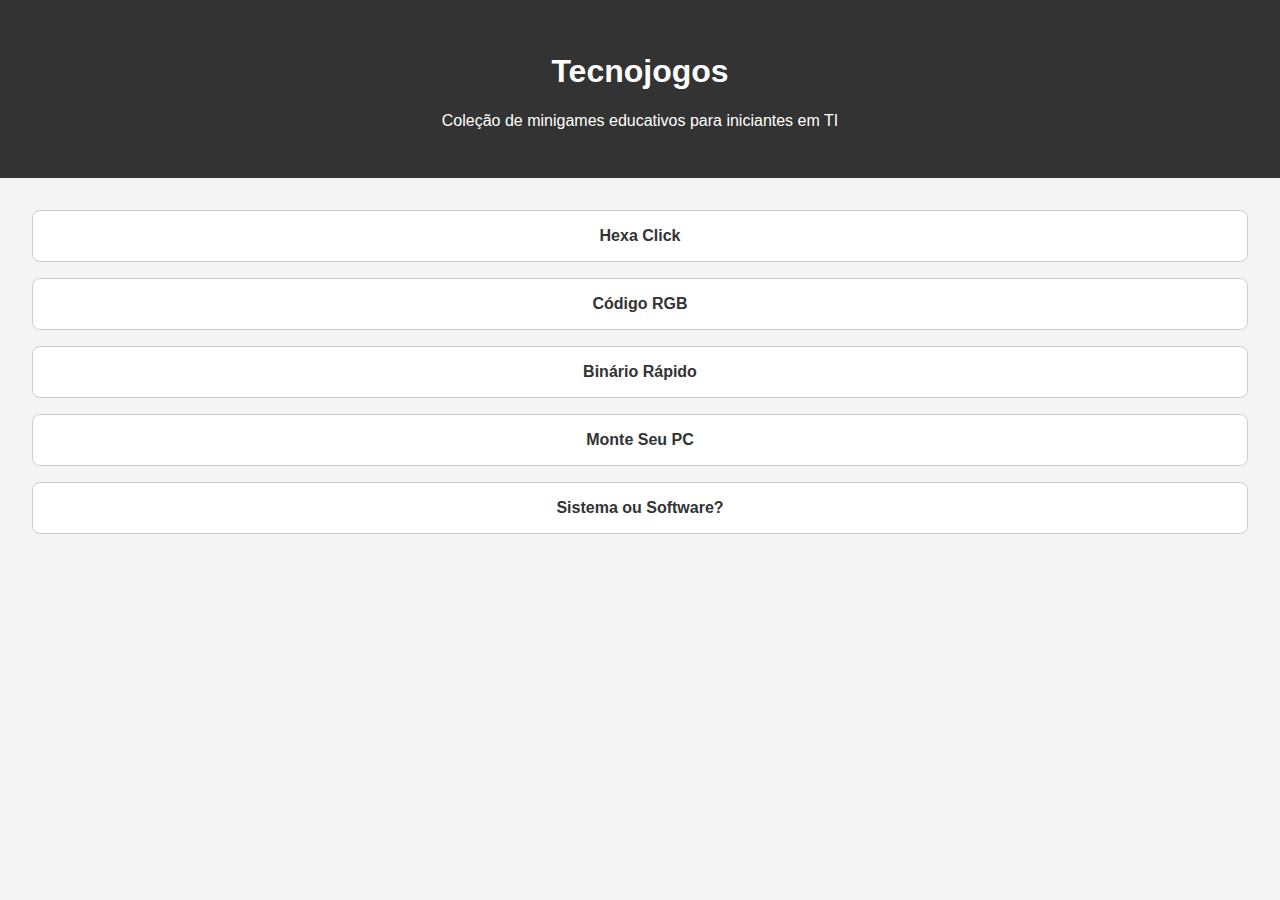
<file: index.html>
<!-- Caminho: tecnojogos/index.html -->
<!DOCTYPE html>
<html lang="pt-BR">
<head>
  <meta charset="UTF-8" />
  <meta name="viewport" content="width=device-width, initial-scale=1.0"/>
  <title>Tecnojogos</title>
  <link rel="stylesheet" href="css/style.css" />
  <link rel="manifest" href="manifest.json" />
  <meta name="theme-color" content="#3f51b5" />
</head>
<body>
  <header>
    <h1>Tecnojogos</h1>
    <p>Coleção de minigames educativos para iniciantes em TI</p>
  </header>

  <main>
    <section class="jogos">
      <a href="jogos/hexa-click/index.html">Hexa Click</a>
      <a href="jogos/codigo-rgb/index.html">Código RGB</a>
      <a href="jogos/binario-rapido/index.html">Binário Rápido</a>
      <a href="jogos/monte-seu-pc/index.html">Monte Seu PC</a>
      <a href="jogos/sistema-ou-software/index.html">Sistema ou Software?</a>
    </section>
  </main>

  <script src="js/script.js"></script>
  <script>
    if ('serviceWorker' in navigator) {
      navigator.serviceWorker.register('./service-worker.js')
        .then(() => console.log("Service Worker registrado com sucesso"))
        .catch(err => console.error("Erro ao registrar o Service Worker:", err));
    }
  </script>
</body>
</html>
</file>
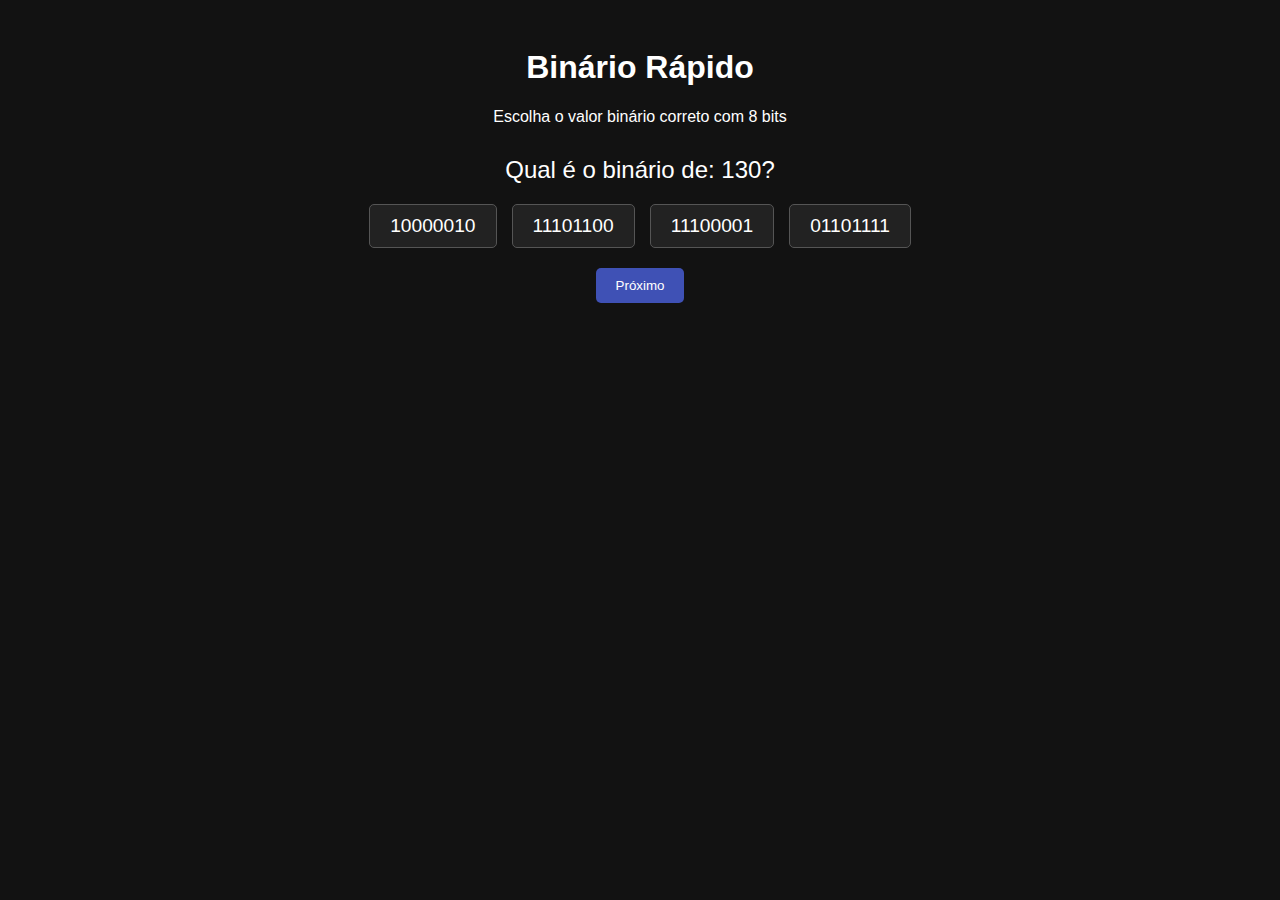
<file: jogos/binario-rapido/index.html>
<!-- Caminho: tecnojogos/jogos/binario-rapido/index.html -->
<!DOCTYPE html>
<html lang="pt-BR">
<head>
  <meta charset="UTF-8" />
  <meta name="viewport" content="width=device-width, initial-scale=1.0"/>
  <title>Binário Rápido</title>
  <link rel="stylesheet" href="style.css">
</head>
<body>
  <header>
    <h1>Binário Rápido</h1>
    <p>Escolha o valor binário correto com 8 bits</p>
  </header>

  <main>
    <div id="question">Qual é o binário de: <span id="decimal-number">0</span>?</div>
    <div id="options"></div>
    <div id="feedback"></div>
    <button id="next-btn">Próximo</button>
  </main>

  <script src="script.js"></script>
</body>
</html>
</file>
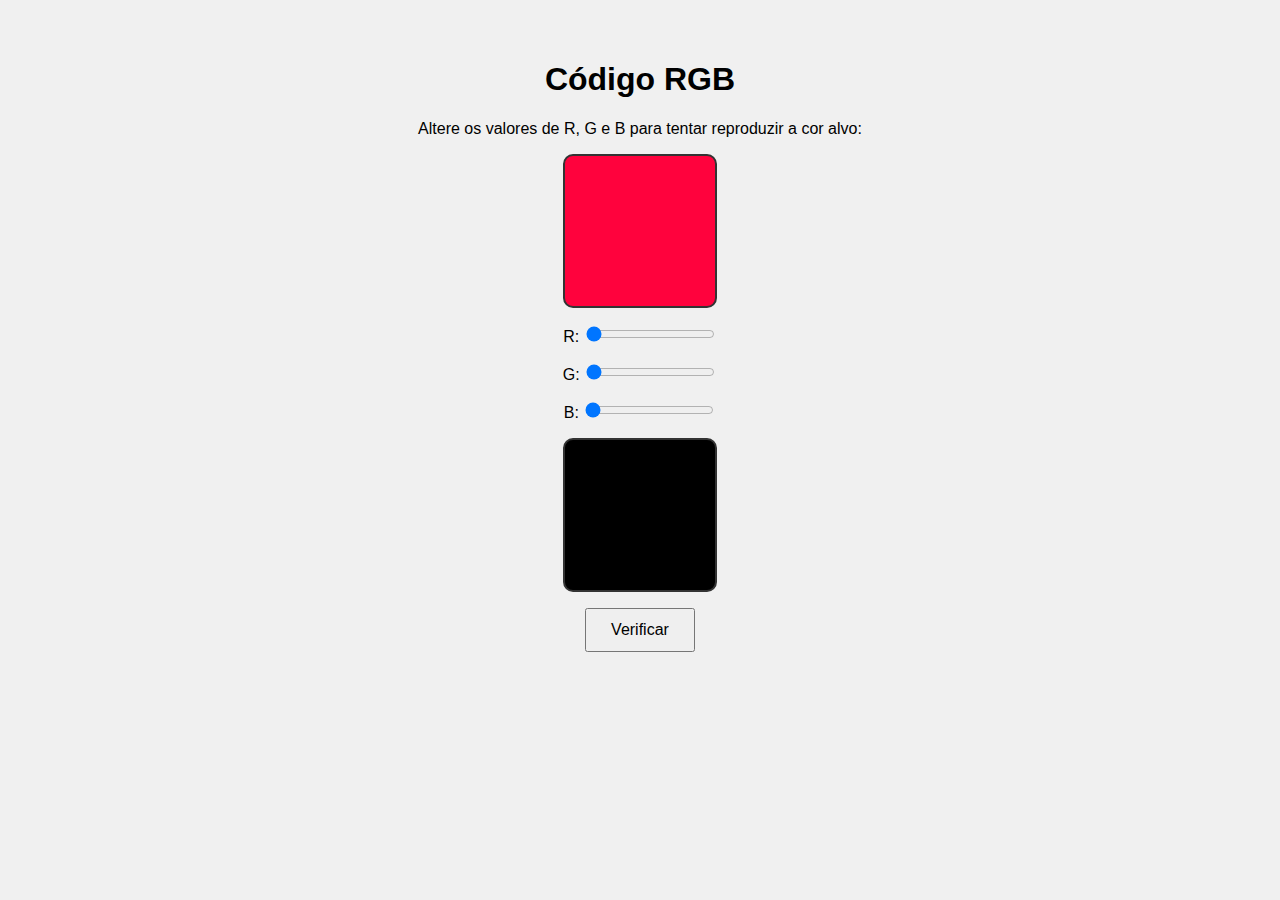
<file: jogos/codigo-rgb/index.html>
<!-- Caminho: tecnojogos/jogos/codigo-rgb/index.html -->
<!DOCTYPE html>
<html lang="pt-BR">
<head>
  <meta charset="UTF-8" />
  <meta name="viewport" content="width=device-width, initial-scale=1.0"/>
  <title>Código RGB</title>
  <link rel="stylesheet" href="style.css" />
</head>
<body>
  <h1>Código RGB</h1>
  <p>Altere os valores de R, G e B para tentar reproduzir a cor alvo:</p>

  <div id="cor-alvo"></div>

  <div class="sliders">
    <label>R: <input type="range" min="0" max="255" value="0" id="r"></label>
    <label>G: <input type="range" min="0" max="255" value="0" id="g"></label>
    <label>B: <input type="range" min="0" max="255" value="0" id="b"></label>
  </div>

  <div id="cor-atual"></div>

  <button onclick="verificarCor()">Verificar</button>

  <script src="script.js"></script>
</body>
</html>
</file>
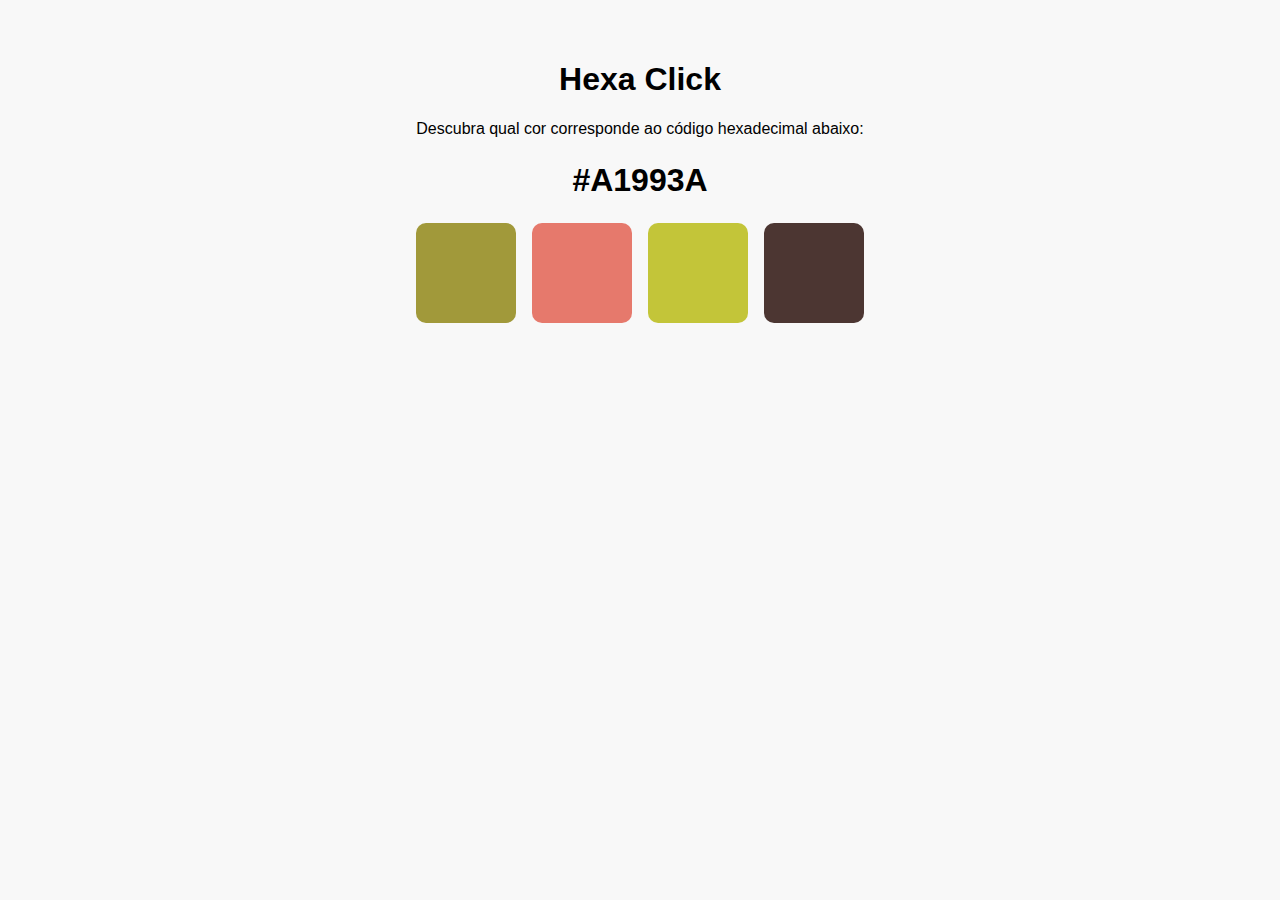
<file: jogos/hexa-click/index.html>
<!-- Caminho: tecnojogos/jogos/hexa-click/index.html -->
<!DOCTYPE html>
<html lang="pt-BR">
<head>
  <meta charset="UTF-8" />
  <meta name="viewport" content="width=device-width, initial-scale=1.0"/>
  <title>Hexa Click</title>
  <link rel="stylesheet" href="style.css" />
</head>
<body>
  <h1>Hexa Click</h1>
  <p>Descubra qual cor corresponde ao código hexadecimal abaixo:</p>

  <div id="hex-code">#??????</div>

  <div class="opcoes">
    <button class="cor"></button>
    <button class="cor"></button>
    <button class="cor"></button>
    <button class="cor"></button>
  </div>

  <script src="script.js"></script>
</body>
</html>
</file>
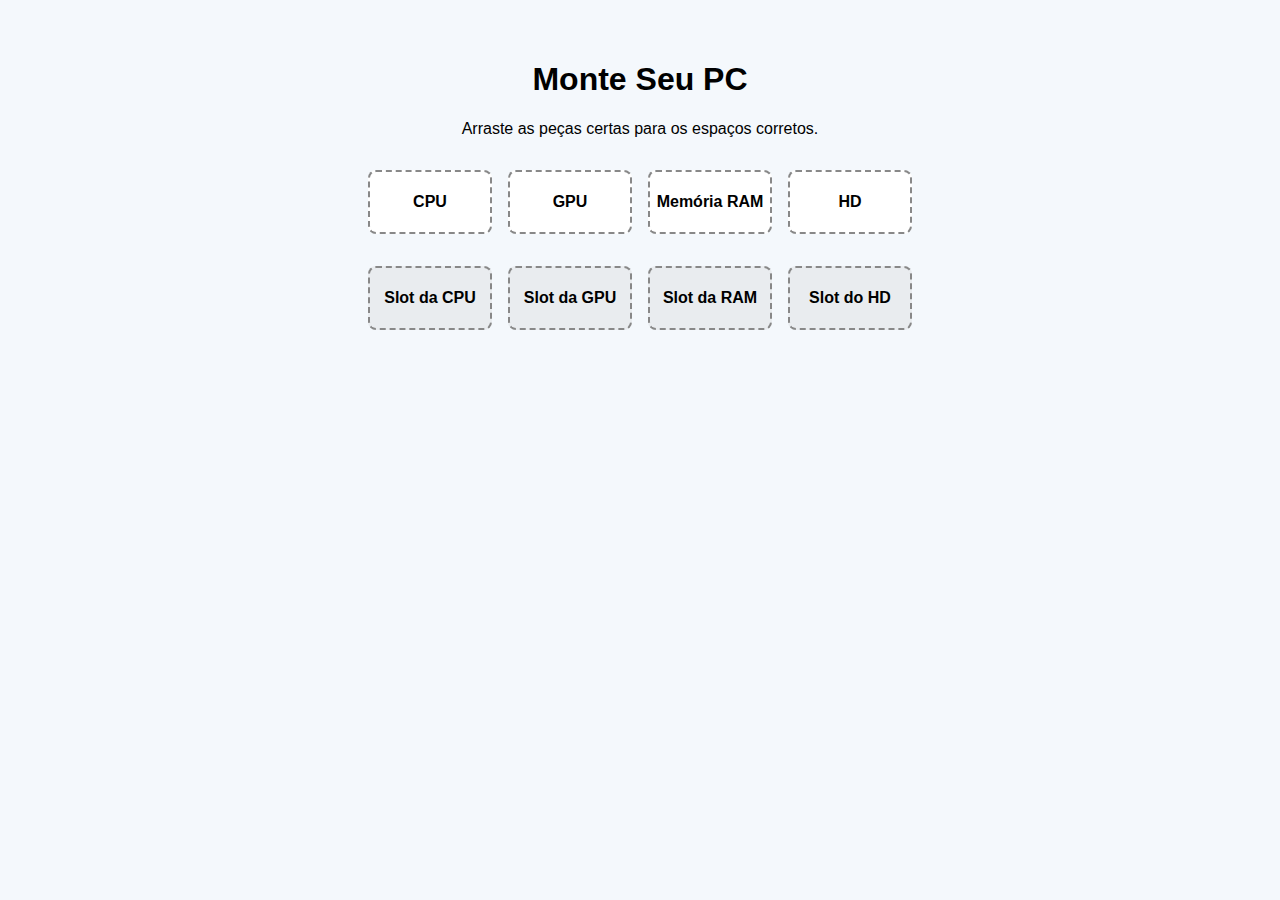
<file: jogos/monte-seu-pc/index.html>
<!-- Caminho: tecnojogos/jogos/monte-seu-pc/index.html -->
<!DOCTYPE html>
<html lang="pt-BR">
<head>
  <meta charset="UTF-8" />
  <meta name="viewport" content="width=device-width, initial-scale=1.0"/>
  <title>Monte Seu PC</title>
  <link rel="stylesheet" href="style.css" />
</head>
<body>
  <h1>Monte Seu PC</h1>
  <p>Arraste as peças certas para os espaços corretos.</p>

  <div class="pecas">
    <div class="peca" draggable="true" id="cpu">CPU</div>
    <div class="peca" draggable="true" id="gpu">GPU</div>
    <div class="peca" draggable="true" id="ram">Memória RAM</div>
    <div class="peca" draggable="true" id="hd">HD</div>
  </div>

  <div class="slots">
    <div class="slot" data-correto="cpu">Slot da CPU</div>
    <div class="slot" data-correto="gpu">Slot da GPU</div>
    <div class="slot" data-correto="ram">Slot da RAM</div>
    <div class="slot" data-correto="hd">Slot do HD</div>
  </div>

  <p id="feedback"></p>

  <script src="script.js"></script>
</body>
</html>
</file>
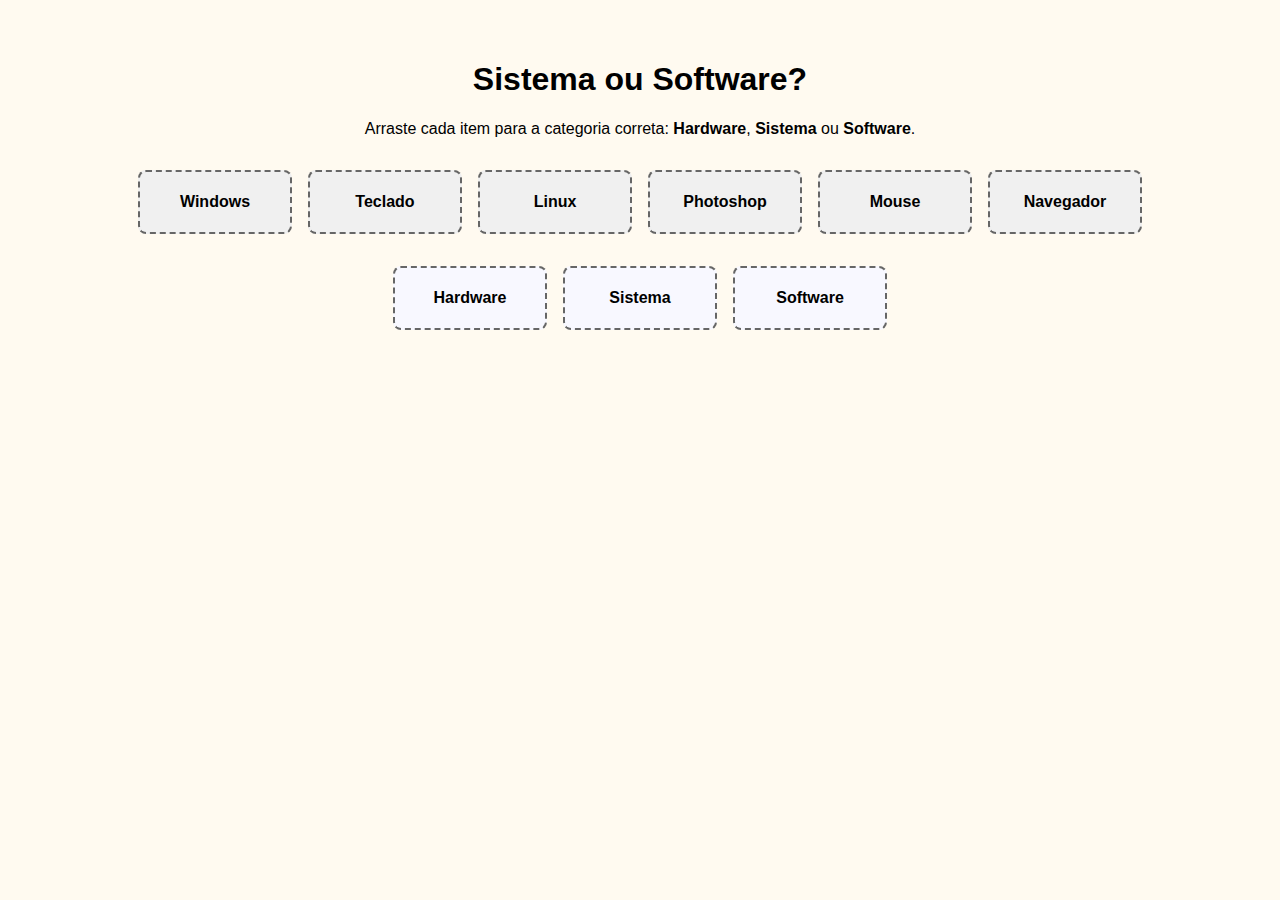
<file: jogos/sistema-ou-software/index.html>
<!-- Caminho: tecnojogos/jogos/sistema-ou-software/index.html -->
<!DOCTYPE html>
<html lang="pt-BR">
<head>
  <meta charset="UTF-8" />
  <meta name="viewport" content="width=device-width, initial-scale=1.0"/>
  <title>Sistema ou Software?</title>
  <link rel="stylesheet" href="style.css" />
</head>
<body>
  <h1>Sistema ou Software?</h1>
  <p>Arraste cada item para a categoria correta: <strong>Hardware</strong>, <strong>Sistema</strong> ou <strong>Software</strong>.</p>

  <div class="itens">
    <div class="item" draggable="true" id="windows">Windows</div>
    <div class="item" draggable="true" id="teclado">Teclado</div>
    <div class="item" draggable="true" id="linux">Linux</div>
    <div class="item" draggable="true" id="photoshop">Photoshop</div>
    <div class="item" draggable="true" id="mouse">Mouse</div>
    <div class="item" draggable="true" id="navegador">Navegador</div>
  </div>

  <div class="categorias">
    <div class="categoria" data-categoria="hardware">Hardware</div>
    <div class="categoria" data-categoria="sistema">Sistema</div>
    <div class="categoria" data-categoria="software">Software</div>
  </div>

  <p id="mensagem"></p>

  <script src="script.js"></script>
</body>
</html>
</file>
<file: css/style.css>
/* Caminho: tecnojogos/css/style.css */
body {
    font-family: sans-serif;
    margin: 0;
    padding: 0;
    text-align: center;
    background-color: #f4f4f4;
  }
  
  header {
    background-color: #333;
    color: white;
    padding: 2rem;
  }
  
  .jogos {
    display: flex;
    flex-direction: column;
    gap: 1rem;
    padding: 2rem;
  }
  
  .jogos a {
    background-color: #fff;
    border: 1px solid #ccc;
    padding: 1rem;
    text-decoration: none;
    color: #333;
    font-weight: bold;
    border-radius: 8px;
    transition: background 0.2s;
  }
  
  .jogos a:hover {
    background-color: #eaeaea;
  }
</file>
<file: jogos/binario-rapido/style.css>
/* Caminho: tecnojogos/jogos/binario-rapido/style.css */
body {
  font-family: sans-serif;
  background: #121212;
  color: #fff;
  text-align: center;
  padding: 20px;
}

header {
  margin-bottom: 30px;
}

#question {
  font-size: 1.5em;
  margin-bottom: 20px;
}

#options {
  display: flex;
  flex-wrap: wrap;
  justify-content: center;
  gap: 15px;
  margin-bottom: 20px;
}

button {
  padding: 10px 20px;
  background: #3f51b5;
  color: white;
  border: none;
  border-radius: 5px;
  cursor: pointer;
}

button:hover {
  background: #5c6bc0;
}

.option-btn {
  font-size: 1.2em;
  background: #222;
  border: 1px solid #555;
}

#feedback {
  font-size: 1.2em;
  margin: 10px 0;
}
</file>
<file: jogos/codigo-rgb/style.css>
/* Caminho: tecnojogos/jogos/codigo-rgb/style.css */
body {
    font-family: sans-serif;
    text-align: center;
    background-color: #f0f0f0;
    padding: 2rem;
  }
  
  #cor-alvo, #cor-atual {
    width: 150px;
    height: 150px;
    margin: 1rem auto;
    border-radius: 10px;
    border: 2px solid #333;
  }
  
  .sliders {
    display: flex;
    flex-direction: column;
    align-items: center;
    gap: 1rem;
    margin: 1rem 0;
  }
  
  button {
    padding: 0.7rem 1.5rem;
    font-size: 1rem;
    cursor: pointer;
  }
</file>
<file: jogos/hexa-click/style.css>
/* Caminho: tecnojogos/jogos/hexa-click/style.css */
body {
    font-family: sans-serif;
    background-color: #f8f8f8;
    text-align: center;
    padding: 2rem;
  }
  
  #hex-code {
    font-size: 2rem;
    margin: 1.5rem 0;
    font-weight: bold;
  }
  
  .opcoes {
    display: flex;
    flex-wrap: wrap;
    justify-content: center;
    gap: 1rem;
  }
  
  .cor {
    width: 100px;
    height: 100px;
    border: none;
    cursor: pointer;
    border-radius: 10px;
    transition: transform 0.2s;
  }
  
  .cor:hover {
    transform: scale(1.1);
  }
</file>
<file: jogos/monte-seu-pc/style.css>
/* Caminho: tecnojogos/jogos/monte-seu-pc/style.css */
body {
    font-family: sans-serif;
    text-align: center;
    background-color: #f4f8fc;
    padding: 2rem;
  }
  
  .pecas, .slots {
    display: flex;
    justify-content: center;
    gap: 1rem;
    margin: 2rem 0;
    flex-wrap: wrap;
  }
  
  .peca, .slot {
    width: 120px;
    height: 60px;
    border: 2px dashed #888;
    border-radius: 8px;
    line-height: 60px;
    font-weight: bold;
    background-color: #fff;
    cursor: grab;
    user-select: none;
  }
  
  .slot {
    background-color: #e9ecef;
  }
</file>
<file: jogos/sistema-ou-software/style.css>
/* Caminho: tecnojogos/jogos/sistema-ou-software/style.css */
body {
    font-family: sans-serif;
    background-color: #fffaf0;
    padding: 2rem;
    text-align: center;
  }
  
  .itens, .categorias {
    display: flex;
    justify-content: center;
    flex-wrap: wrap;
    gap: 1rem;
    margin: 2rem 0;
  }
  
  .item, .categoria {
    width: 150px;
    height: 60px;
    border: 2px dashed #666;
    border-radius: 8px;
    background-color: #f0f0f0;
    line-height: 60px;
    font-weight: bold;
    cursor: grab;
  }
  
  .categoria {
    background-color: #f8f8ff;
  }
</file>
